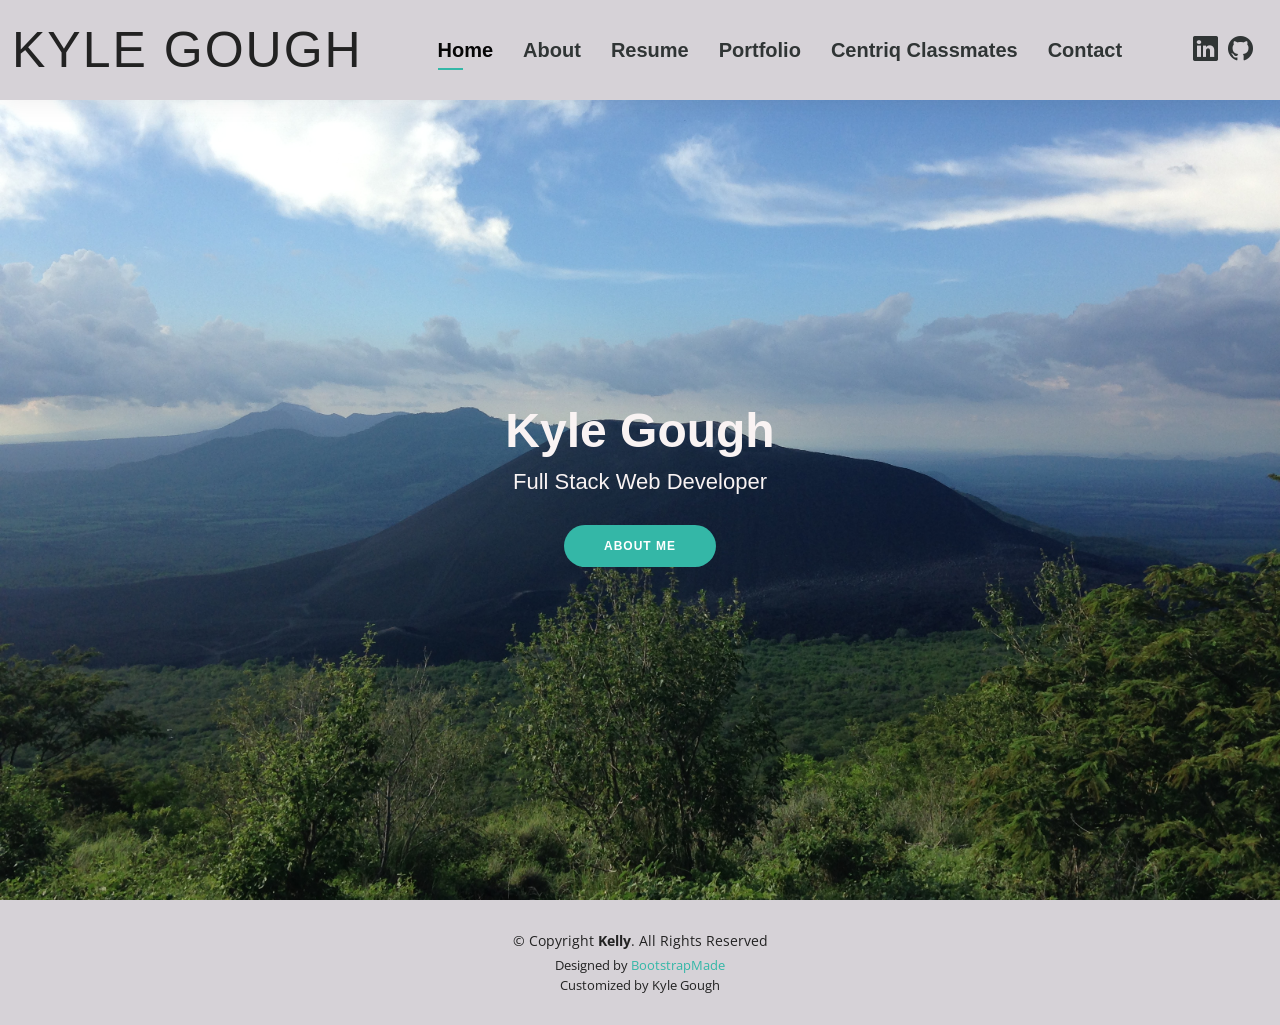
<file: Gough-PersonalSite/_Archive/index.html>
<!DOCTYPE html>
<html lang="en">

<head>
  <meta charset="utf-8">
  <meta content="width=device-width, initial-scale=1.0" name="viewport">

  <title>Kyle Gough - Full Stack Developer</title>
  <meta content="" name="description">
  <meta content="" name="keywords">

  <!-- Favicons -->
  <link href="assets/img/favicon.png" rel="icon">
  <link href="assets/img/apple-touch-icon.png" rel="apple-touch-icon">

  <!-- Google Fonts -->
  <link href="https://fonts.googleapis.com/css?family=Open+Sans:300,300i,400,400i,600,600i,700,700i|Raleway:300,300i,400,400i,500,500i,600,600i,700,700i|Playfair+Display:300,300i,400,400i,500,500i,600,600i,700,700i" rel="stylesheet">

  <!-- Vendor CSS Files -->
  <link href="assets/vendor/aos/aos.css" rel="stylesheet">
  <link href="assets/vendor/bootstrap/css/bootstrap.min.css" rel="stylesheet">
  <link href="assets/vendor/bootstrap-icons/bootstrap-icons.css" rel="stylesheet">
  <link href="assets/vendor/boxicons/css/boxicons.min.css" rel="stylesheet">
  <link href="assets/vendor/glightbox/css/glightbox.min.css" rel="stylesheet">
  <link href="assets/vendor/swiper/swiper-bundle.min.css" rel="stylesheet">

  <!-- Template Main CSS File -->
  <link href="assets/css/style.css" rel="stylesheet">

  <!-- =======================================================
  * Template Name: Kelly
  * Updated: Mar 10 2023 with Bootstrap v5.2.3
  * Template URL: https://bootstrapmade.com/kelly-free-bootstrap-cv-resume-html-template/
  * Author: BootstrapMade.com
  * License: https://bootstrapmade.com/license/
  ======================================================== -->
</head>

<body>

  <!-- ======= Header ======= -->
  <header id="header" class="fixed-top">
    <div class="container-fluid d-flex justify-content-between align-items-center">

      <h1 class="logo me-auto me-lg-0"><a href="index.html">Kyle Gough</a></h1>
      <!-- Uncomment below if you prefer to use an image logo -->
      <!-- <a href="index.html" class="logo"><img src="assets/img/logo.png" alt="" class="img-fluid"></a>-->

      <nav id="navbar" class="navbar order-last order-lg-0">
        <ul>
          <li><a class="active" href="index.html">Home</a></li>
          <li><a href="about.html">About</a></li>
          <li><a href="resume.html">Resume</a></li>
          <li><a href="portfolio.html">Portfolio</a></li>
          <li><a href="classmates.html">Centriq Classmates</a></li>
          <li><a href="contact.html">Contact</a></li>
        </ul>
        <i class="bi bi-list mobile-nav-toggle"></i>
      </nav><!-- .navbar -->

      <div class="header-social-links">
        
        <a href="https://www.linkedin.com/in/kyle-gough-709a3754/" class="linkedin"><i class="bi bi-linkedin"></i></a>
        <a href="https://github.com/kylegough3" class="github"><i class="bi bi-github"></i></a>
      </div>

    </div>

  </header><!-- End Header -->

  <!-- ======= Hero Section ======= -->
  <section id="hero" class="d-flex align-items-center">
    <div class="container d-flex flex-column align-items-center" data-aos="zoom-in" data-aos-delay="100">
      <h1>Kyle Gough</h1>
      <h2>Full Stack Web Developer</h2>
      <a href="about.html" class="btn-about">About Me</a>
    </div>
  </section><!-- End Hero -->

  <!-- ======= Footer ======= -->
  <footer id="footer">
    <div class="container">
      <div class="copyright">
        &copy; Copyright <strong><span>Kelly</span></strong>. All Rights Reserved
      </div>
      <div class="credits">
        <!-- All the links in the footer should remain intact. -->
        <!-- You can delete the links only if you purchased the pro version. -->
        <!-- Licensing information: https://bootstrapmade.com/license/ -->
        <!-- Purchase the pro version with working PHP/AJAX contact form: https://bootstrapmade.com/kelly-free-bootstrap-cv-resume-html-template/ -->
        Designed by <a href="https://bootstrapmade.com/">BootstrapMade</a>
        <br>
        Customized by Kyle Gough
      </div>
    </div>
  </footer><!-- End  Footer -->

  <div id="preloader"></div>
  <a href="#" class="back-to-top d-flex align-items-center justify-content-center"><i class="bi bi-arrow-up-short"></i></a>

  <!-- Vendor JS Files -->
  <script src="assets/vendor/purecounter/purecounter_vanilla.js"></script>
  <script src="assets/vendor/aos/aos.js"></script>
  <script src="assets/vendor/bootstrap/js/bootstrap.bundle.min.js"></script>
  <script src="assets/vendor/glightbox/js/glightbox.min.js"></script>
  <script src="assets/vendor/isotope-layout/isotope.pkgd.min.js"></script>
  <script src="assets/vendor/swiper/swiper-bundle.min.js"></script>
  <script src="assets/vendor/waypoints/noframework.waypoints.js"></script>
  <script src="assets/vendor/php-email-form/validate.js"></script>

  <!-- Template Main JS File -->
  <script src="assets/js/main.js"></script>

</body>

</html>
</file>
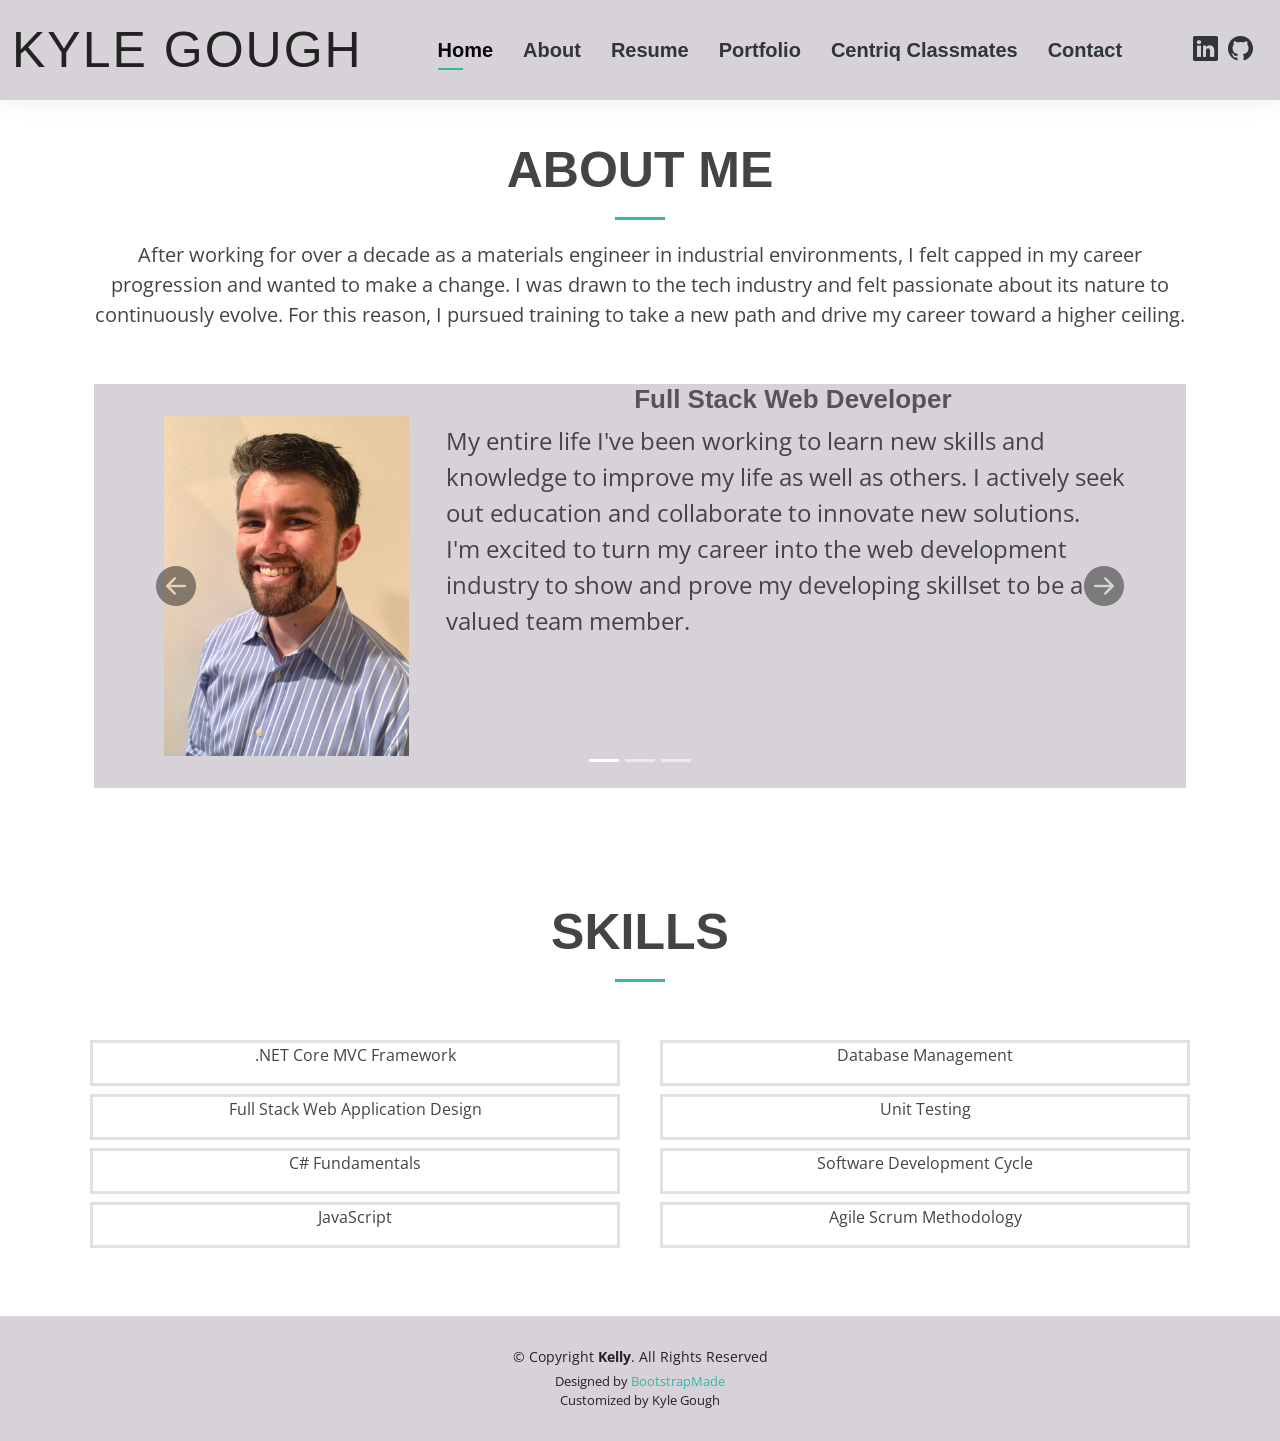
<file: Gough-PersonalSite/_Archive/about.html>
<!DOCTYPE html>
<html lang="en">

<head>
  <meta charset="utf-8">
  <meta content="width=device-width, initial-scale=1.0" name="viewport">

  <title>Kyle Gough - Full Stack Developer</title>
  <meta content="" name="description">
  <meta content="" name="keywords">

  <!-- Favicons -->
  <link href="assets/img/favicon-32x32.png" rel="icon">
  <link href="assets/img/apple-touch-icon.png" rel="apple-touch-icon">

  <!-- Google Fonts -->
  <link href="https://fonts.googleapis.com/css?family=Open+Sans:300,300i,400,400i,600,600i,700,700i|Raleway:300,300i,400,400i,500,500i,600,600i,700,700i|Playfair+Display:300,300i,400,400i,500,500i,600,600i,700,700i" rel="stylesheet">

  <!-- Vendor CSS Files -->
  <link href="assets/vendor/aos/aos.css" rel="stylesheet">
  <link href="assets/vendor/bootstrap/css/bootstrap.min.css" rel="stylesheet">
  <link href="assets/vendor/bootstrap-icons/bootstrap-icons.css" rel="stylesheet">
  <link href="assets/vendor/boxicons/css/boxicons.min.css" rel="stylesheet">
  <link href="assets/vendor/glightbox/css/glightbox.min.css" rel="stylesheet">
  <link href="assets/vendor/swiper/swiper-bundle.min.css" rel="stylesheet">

  <!-- Template Main CSS File -->
  <link href="assets/css/style.css" rel="stylesheet">

  <!-- =======================================================
  * Template Name: Kelly
  * Updated: Mar 10 2023 with Bootstrap v5.2.3
  * Template URL: https://bootstrapmade.com/kelly-free-bootstrap-cv-resume-html-template/
  * Author: BootstrapMade.com
  * License: https://bootstrapmade.com/license/
  ======================================================== -->
</head>

<body>

  <!-- ======= Header ======= -->
  <header id="header" class="fixed-top">
    <div class="container-fluid d-flex justify-content-between align-items-center">

      <h1 class="logo me-auto me-lg-0"><a href="index.html">Kyle Gough</a></h1>
      <!-- Uncomment below if you prefer to use an image logo -->
      <!-- <a href="index.html" class="logo"><img src="assets/img/logo.png" alt="" class="img-fluid"></a>-->

      <nav id="navbar" class="navbar order-last order-lg-0">
        <ul>
          <li><a class="active" href="index.html">Home</a></li>
          <li><a href="about.html">About</a></li>
          <li><a href="resume.html">Resume</a></li>
          <li><a href="portfolio.html">Portfolio</a></li>
          <li><a href="classmates.html">Centriq Classmates</a></li>
          <li><a href="contact.html">Contact</a></li>
        </ul>
        <i class="bi bi-list mobile-nav-toggle"></i>
      </nav><!-- .navbar -->

      <div class="header-social-links">
        
        <a href="https://www.linkedin.com/in/kyle-gough-709a3754/" class="linkedin"><i class="bi bi-linkedin"></i></a>
        <a href="https://github.com/kylegough3" class="github"><i class="bi bi-github"></i></a>
      </div>

    </div>

  </header><!-- End Header -->

  <main id="main">

    <!-- ======= About Section ======= -->
    <section id="about" class="about">
      <div class="container" data-aos="fade-up">

        <div class="section-title">
          <h2>About Me</h2>
          <p>After working for over a decade as a materials engineer in industrial environments, I felt capped in my career progression and wanted to make a change. I was drawn to the tech industry and felt passionate about its nature to continuously evolve. For this reason, I pursued training to take a new path and drive my career toward a higher ceiling. </p>
        </div>

        <div class="container my-4 carousel-about">
          <div id="carouselAbout" class="carousel slide" data-bs-ride="carousel" data-bs-interval="20000">
             <div class="carousel-indicators">
              <button type="button" data-bs-target="#carouselAbout" data-bs-slide-to="0" class="active" ></button>
              <button type="button" data-bs-target="#carouselAbout" data-bs-slide-to="1" ></button>
              <button type="button" data-bs-target="#carouselAbout" data-bs-slide-to="2" ></button>
             </div>
              <div class="carousel-inner" >
                  <div class="carousel-item active">
                    <div class="row mx-2 justify-content-around">
                      <div class="col-lg-3 carousel-image">
                        <img src="assets/img/Kyle.jpg"  alt="Photo Myself">
                      </div>
                      <div class="col-lg-8 mx-2 content">
                        <h3>Full Stack Web Developer</h3>
                        
                        <p>
                          My entire life I've been working to learn new skills and knowledge to improve my life as well as others. I actively seek out education and collaborate to innovate new solutions.
                          <br>
                          I'm excited to turn my career into the web development industry to show and prove my developing skillset to be a valued team member. 
                        </p>
                      </div>
                    </div>
                  </div>
                  <div class="carousel-item">
                    <div class="row mx-2 justify-content-around">
                      <div class="col-lg-3 carousel-image">
                        <img src="assets/img/royals.JPG"  alt="Kauffman Stadium">
                      </div>
                      <div class="col-lg-8 mx-2 content">
                        <h3>Background</h3>
                        
                        <p>
                          Born and raised outside of Denver, CO, I went to college at Colorado School of Mines. After graduation, I moved down to Beaumont, TX to work as a Materials Engineer for DuPont. 
                          <br>
                          I wanted to move away from the bayou (fancy word for swamp) and be closer to home, moving up to Kansas City. I truly feel at home here with my family.
                        </p>
                      </div>
                    </div>
                  </div>
                  <div class="carousel-item">
                    <div class="row mx-2 justify-content-around">
                      <div class="col-lg-3 carousel-image">
                        <img src="assets/img/Chunk.jpg"  alt="Chunk">
                      </div>
                      <div class="col-lg-8 mx-2 content">
                        <h3>Hobbies</h3>
                        
                        <p>
                          I enjoy running, playing sports (mainly sand volleyball currently), going to baseball games, watching TV/Movies, learning new things, and most importantly, spending time with my best friend Chunk.
                          <br>
                          <br>
                          One of my bucket list items is to go to to every MLB statium. 18 down, 12 to go!
                        </p>
                      </div>
                    </div>
                  </div>
              </div>
              <button class="col-sm-1 carousel-control-prev carouselControl" type="button" data-bs-target="#carouselAbout" data-bs-slide="prev">
                  <!-- Instead of the default arrow for a Bootstrap carousel, we add in custom arrows using Bootstrap icons. These arrows are more visible. We add the fs-1 class to make the font size larger using Bootstrap rules. -->
                  <i class="bi bi-arrow-left-circle-fill fs-1 align-content-end"></i>
                  <span class="visually-hidden">Previous</span>
              </button>
              <button class="col-sm-1 carousel-control-next carouselControl" type="button" data-bs-target="#carouselAbout" data-bs-slide="next">
                  <i class="bi bi-arrow-right-circle-fill fs-1"></i>
                  <span class="visually-hidden">Next</span>
              </button>

          </div>
      </div>

        

      </div>
    </section><!-- End About Section -->

    <!-- ======= Skills Section ======= -->
    <section id="skills" class="skills pt-0">
      <div class="container" >

        <div class="section-title">
          <h2>Skills</h2>
          
        </div>

        <div class="row skills-content">

          <div class="col-lg-6">

            <div class="skill-item border border-3 m-2 text-center">
              <p class="skill">
                .NET Core MVC Framework
              </p>
            </div>

            <div class="skill-item border border-3 m-2 text-center">
              <p class="skill">
                Full Stack Web Application Design
              </p>
            </div>

            <div class="skill-item border border-3 m-2 text-center">
              <p class="skill">
                C# Fundamentals
              </p>
            </div>

            <div class="skill-item border border-3 m-2 text-center">
              <p class="skill">
                JavaScript
              </p>
            </div>

          </div>

          <div class="col-lg-6">

            <div class="skill-item border border-3 m-2 text-center">
              <p class="skill">
                Database Management
              </p>
            </div>

            <div class="skill-item border border-3 m-2 text-center">
              <p class="skill">
                Unit Testing
              </p>
            </div>

            <div class="skill-item border border-3 m-2 text-center">
              <p class="skill">
                Software Development Cycle
              </p>
            </div>

            <div class="skill-item border border-3 m-2 text-center">
              <p class="skill">
                Agile Scrum Methodology
              </p>
            </div>

          </div>

        </div>

      </div>
    </section><!-- End Skills Section -->



  </main><!-- End #main -->

   <!-- ======= Footer ======= -->
   <footer id="footer">
    <div class="container">
      <div class="copyright">
        &copy; Copyright <strong><span>Kelly</span></strong>. All Rights Reserved
      </div>
      <div class="credits">
        <!-- All the links in the footer should remain intact. -->
        <!-- You can delete the links only if you purchased the pro version. -->
        <!-- Licensing information: https://bootstrapmade.com/license/ -->
        <!-- Purchase the pro version with working PHP/AJAX contact form: https://bootstrapmade.com/kelly-free-bootstrap-cv-resume-html-template/ -->
        Designed by <a href="https://bootstrapmade.com/">BootstrapMade</a>
        <br>
        Customized by Kyle Gough
      </div>
    </div>
  </footer><!-- End  Footer -->

  <div id="preloader"></div>
  <a href="#" class="back-to-top d-flex align-items-center justify-content-center"><i class="bi bi-arrow-up-short"></i></a>

  <!-- Vendor JS Files -->
  <script src="assets/vendor/purecounter/purecounter_vanilla.js"></script>
  <script src="assets/vendor/aos/aos.js"></script>
  <script src="assets/vendor/bootstrap/js/bootstrap.bundle.min.js"></script>
  <script src="assets/vendor/glightbox/js/glightbox.min.js"></script>
  <script src="assets/vendor/isotope-layout/isotope.pkgd.min.js"></script>
  <script src="assets/vendor/swiper/swiper-bundle.min.js"></script>
  <script src="assets/vendor/waypoints/noframework.waypoints.js"></script>
  <script src="assets/vendor/php-email-form/validate.js"></script>

  <!-- Template Main JS File -->
  <script src="assets/js/main.js"></script>

</body>

</html>
</file>
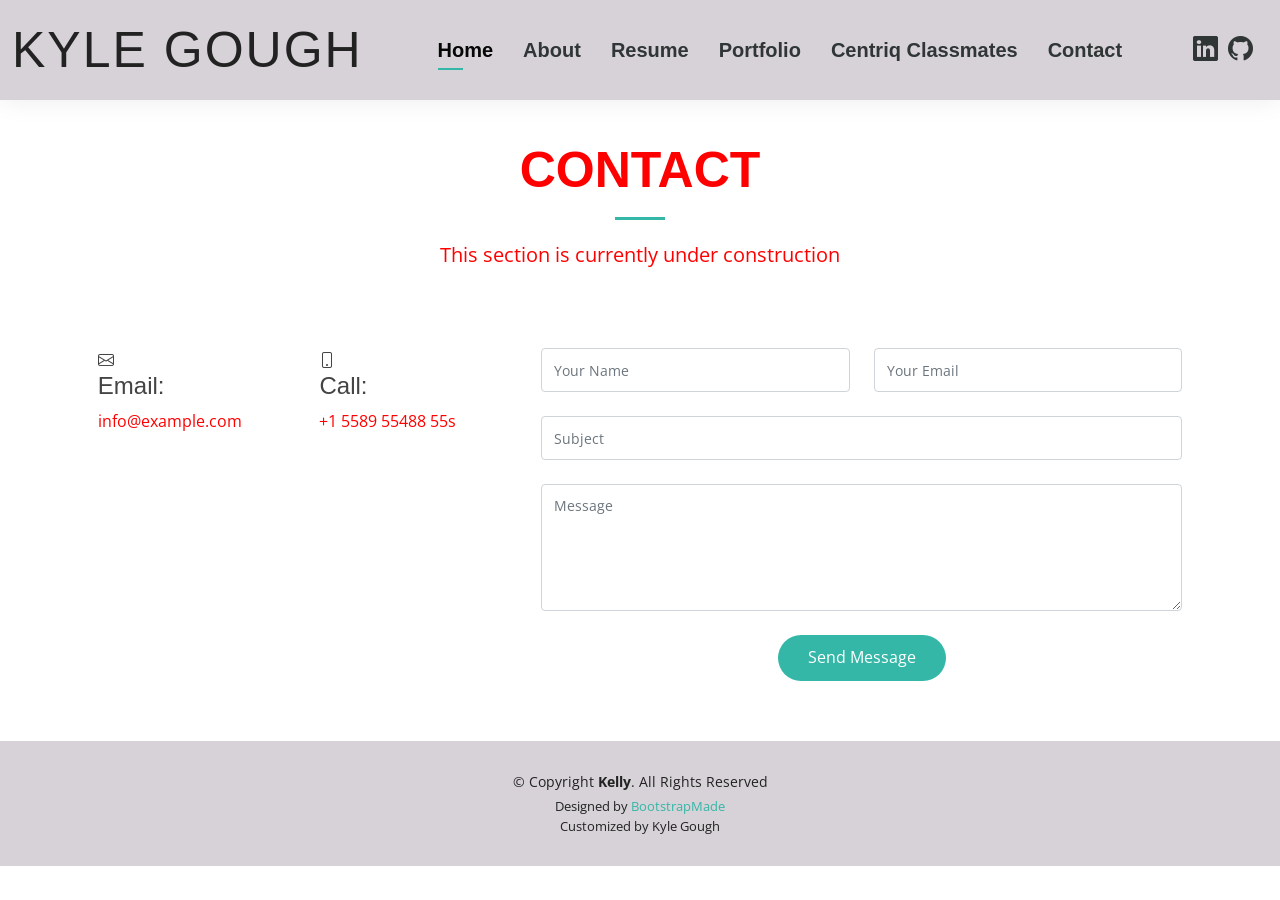
<file: Gough-PersonalSite/_Archive/contact.html>
<!DOCTYPE html>
<html lang="en">

<head>
  <meta charset="utf-8">
  <meta content="width=device-width, initial-scale=1.0" name="viewport">

  <title>Contact - Kelly Bootstrap Template</title>
  <meta content="" name="description">
  <meta content="" name="keywords">

  <!-- Favicons -->
  <link href="assets/img/favicon.png" rel="icon">
  <link href="assets/img/apple-touch-icon.png" rel="apple-touch-icon">

  <!-- Google Fonts -->
  <link href="https://fonts.googleapis.com/css?family=Open+Sans:300,300i,400,400i,600,600i,700,700i|Raleway:300,300i,400,400i,500,500i,600,600i,700,700i|Poppins:300,300i,400,400i,500,500i,600,600i,700,700i" rel="stylesheet">

  <!-- Vendor CSS Files -->
  <link href="assets/vendor/aos/aos.css" rel="stylesheet">
  <link href="assets/vendor/bootstrap/css/bootstrap.min.css" rel="stylesheet">
  <link href="assets/vendor/bootstrap-icons/bootstrap-icons.css" rel="stylesheet">
  <link href="assets/vendor/boxicons/css/boxicons.min.css" rel="stylesheet">
  <link href="assets/vendor/glightbox/css/glightbox.min.css" rel="stylesheet">
  <link href="assets/vendor/swiper/swiper-bundle.min.css" rel="stylesheet">

  <!-- Template Main CSS File -->
  <link href="assets/css/style.css" rel="stylesheet">

  <!-- =======================================================
  * Template Name: Kelly
  * Updated: Mar 10 2023 with Bootstrap v5.2.3
  * Template URL: https://bootstrapmade.com/kelly-free-bootstrap-cv-resume-html-template/
  * Author: BootstrapMade.com
  * License: https://bootstrapmade.com/license/
  ======================================================== -->
</head>

<body>

  <!-- ======= Header ======= -->
  <header id="header" class="fixed-top">
    <div class="container-fluid d-flex justify-content-between align-items-center">

      <h1 class="logo me-auto me-lg-0"><a href="index.html">Kyle Gough</a></h1>
      <!-- Uncomment below if you prefer to use an image logo -->
      <!-- <a href="index.html" class="logo"><img src="assets/img/logo.png" alt="" class="img-fluid"></a>-->

      <nav id="navbar" class="navbar order-last order-lg-0">
        <ul>
          <li><a class="active" href="index.html">Home</a></li>
          <li><a href="about.html">About</a></li>
          <li><a href="resume.html">Resume</a></li>
          <li><a href="portfolio.html">Portfolio</a></li>
          <li><a href="classmates.html">Centriq Classmates</a></li>
          <li><a href="contact.html">Contact</a></li>
        </ul>
        <i class="bi bi-list mobile-nav-toggle"></i>
      </nav><!-- .navbar -->

      <div class="header-social-links">
        
        <a href="https://www.linkedin.com/in/kyle-gough-709a3754/" class="linkedin"><i class="bi bi-linkedin"></i></a>
        <a href="https://github.com/kylegough3" class="github"><i class="bi bi-github"></i></a>
      </div>

    </div>

  </header><!-- End Header -->

  <main id="main">

    <!-- ======= Contact Section ======= -->
    <section id="contact" class="contact">
      <div class="container" data-aos="fade-up">

        <div class="section-title">
          <h2>Contact</h2>
          <p>This section is currently under construction</p>
        </div>

        <div class="row mt-5 justify-content-around">

              <div class="email col-md-2">
                <i class="bi bi-envelope"></i>
                <h4>Email:</h4>
                <p>info@example.com</p>
              </div>

              <div class="phone col-md-2">
                <i class="bi bi-phone"></i>
                <h4>Call:</h4>
                <p>+1 5589 55488 55s</p>
              </div>

          

          <div class="col-lg-7 mt-5 mt-lg-0">

            <form action="forms/contact.php" method="post" role="form" class="php-email-form">
              <div class="row">
                <div class="col-md-6 form-group">
                  <input type="text" name="name" class="form-control" id="name" placeholder="Your Name" required>
                </div>
                <div class="col-md-6 form-group mt-3 mt-md-0">
                  <input type="email" class="form-control" name="email" id="email" placeholder="Your Email" required>
                </div>
              </div>
              <div class="form-group mt-3">
                <input type="text" class="form-control" name="subject" id="subject" placeholder="Subject" required>
              </div>
              <div class="form-group mt-3">
                <textarea class="form-control" name="message" rows="5" placeholder="Message" required></textarea>
              </div>
              <div class="my-3">
                <div class="loading">Loading</div>
                <div class="error-message"></div>
                <div class="sent-message">Your message has been sent. Thank you!</div>
              </div>
              <div class="text-center"><button type="submit">Send Message</button></div>
            </form>

          </div>

        </div>

      </div>
    </section><!-- End Contact Section -->

  </main><!-- End #main -->

  <!-- ======= Footer ======= -->
  <footer id="footer">
    <div class="container">
      <div class="copyright">
        &copy; Copyright <strong><span>Kelly</span></strong>. All Rights Reserved
      </div>
      <div class="credits">
        <!-- All the links in the footer should remain intact. -->
        <!-- You can delete the links only if you purchased the pro version. -->
        <!-- Licensing information: https://bootstrapmade.com/license/ -->
        <!-- Purchase the pro version with working PHP/AJAX contact form: https://bootstrapmade.com/kelly-free-bootstrap-cv-resume-html-template/ -->
        Designed by <a href="https://bootstrapmade.com/">BootstrapMade</a>
        <br>
        Customized by Kyle Gough
      </div>
    </div>
  </footer><!-- End  Footer -->

  <div id="preloader"></div>
  <a href="#" class="back-to-top d-flex align-items-center justify-content-center"><i class="bi bi-arrow-up-short"></i></a>

  <!-- Vendor JS Files -->
  <script src="assets/vendor/purecounter/purecounter_vanilla.js"></script>
  <script src="assets/vendor/aos/aos.js"></script>
  <script src="assets/vendor/bootstrap/js/bootstrap.bundle.min.js"></script>
  <script src="assets/vendor/glightbox/js/glightbox.min.js"></script>
  <script src="assets/vendor/isotope-layout/isotope.pkgd.min.js"></script>
  <script src="assets/vendor/swiper/swiper-bundle.min.js"></script>
  <script src="assets/vendor/waypoints/noframework.waypoints.js"></script>
  <script src="assets/vendor/php-email-form/validate.js"></script>

  <!-- Template Main JS File -->
  <script src="assets/js/main.js"></script>

</body>

</html>
</file>
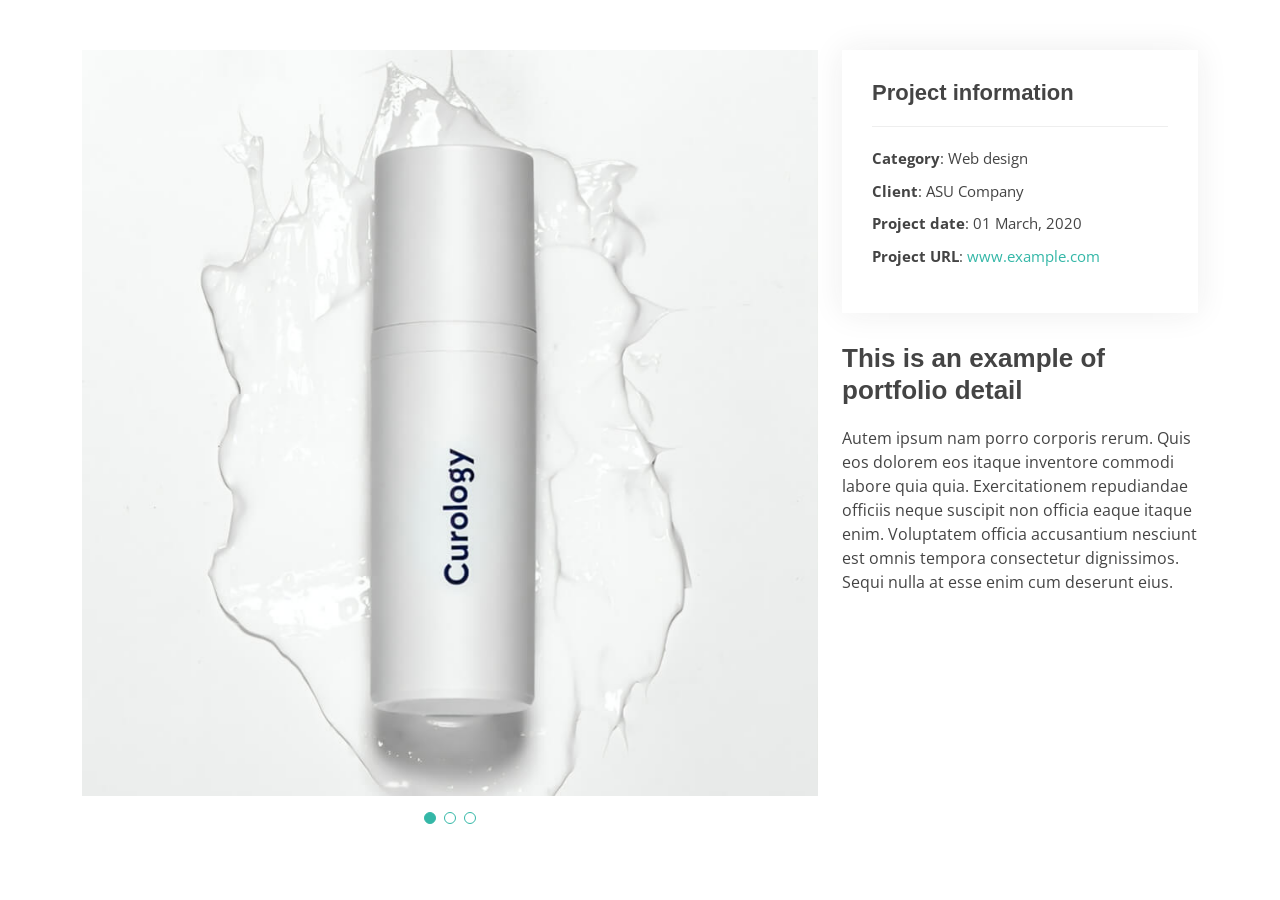
<file: Gough-PersonalSite/_Archive/portfolio-details.html>
<!DOCTYPE html>
<html lang="en">

<head>
  <meta charset="utf-8">
  <meta content="width=device-width, initial-scale=1.0" name="viewport">

  <title>Portfolio Details - Kelly Bootstrap Template</title>
  <meta content="" name="description">
  <meta content="" name="keywords">

  <!-- Favicons -->
  <link href="assets/img/favicon.png" rel="icon">
  <link href="assets/img/apple-touch-icon.png" rel="apple-touch-icon">

  <!-- Google Fonts -->
  <link href="https://fonts.googleapis.com/css?family=Open+Sans:300,300i,400,400i,600,600i,700,700i|Raleway:300,300i,400,400i,500,500i,600,600i,700,700i|Poppins:300,300i,400,400i,500,500i,600,600i,700,700i" rel="stylesheet">

  <!-- Vendor CSS Files -->
  <link href="assets/vendor/aos/aos.css" rel="stylesheet">
  <link href="assets/vendor/bootstrap/css/bootstrap.min.css" rel="stylesheet">
  <link href="assets/vendor/bootstrap-icons/bootstrap-icons.css" rel="stylesheet">
  <link href="assets/vendor/boxicons/css/boxicons.min.css" rel="stylesheet">
  <link href="assets/vendor/glightbox/css/glightbox.min.css" rel="stylesheet">
  <link href="assets/vendor/swiper/swiper-bundle.min.css" rel="stylesheet">

  <!-- Template Main CSS File -->
  <link href="assets/css/style.css" rel="stylesheet">

  <!-- =======================================================
  * Template Name: Kelly
  * Updated: Mar 10 2023 with Bootstrap v5.2.3
  * Template URL: https://bootstrapmade.com/kelly-free-bootstrap-cv-resume-html-template/
  * Author: BootstrapMade.com
  * License: https://bootstrapmade.com/license/
  ======================================================== -->
</head>

<body>

  <main id="main">

    <!-- ======= Portfolio Details Section ======= -->
    <section id="portfolio-details" class="portfolio-details">
      <div class="container">

        <div class="row gy-4">

          <div class="col-lg-8">
            <div class="portfolio-details-slider swiper">
              <div class="swiper-wrapper align-items-center">

                <div class="swiper-slide">
                  <img src="assets/img/portfolio/portfolio-1.jpg" alt="">
                </div>

                <div class="swiper-slide">
                  <img src="assets/img/portfolio/portfolio-2.jpg" alt="">
                </div>

                <div class="swiper-slide">
                  <img src="assets/img/portfolio/portfolio-3.jpg" alt="">
                </div>

              </div>
              <div class="swiper-pagination"></div>
            </div>
          </div>

          <div class="col-lg-4">
            <div class="portfolio-info">
              <h3>Project information</h3>
              <ul>
                <li><strong>Category</strong>: Web design</li>
                <li><strong>Client</strong>: ASU Company</li>
                <li><strong>Project date</strong>: 01 March, 2020</li>
                <li><strong>Project URL</strong>: <a href="#">www.example.com</a></li>
              </ul>
            </div>
            <div class="portfolio-description">
              <h2>This is an example of portfolio detail</h2>
              <p>
                Autem ipsum nam porro corporis rerum. Quis eos dolorem eos itaque inventore commodi labore quia quia. Exercitationem repudiandae officiis neque suscipit non officia eaque itaque enim. Voluptatem officia accusantium nesciunt est omnis tempora consectetur dignissimos. Sequi nulla at esse enim cum deserunt eius.
              </p>
            </div>
          </div>

        </div>

      </div>
    </section><!-- End Portfolio Details Section -->

  </main><!-- End #main -->

  <div id="preloader"></div>
  <a href="#" class="back-to-top d-flex align-items-center justify-content-center"><i class="bi bi-arrow-up-short"></i></a>

  <!-- Vendor JS Files -->
  <script src="assets/vendor/purecounter/purecounter_vanilla.js"></script>
  <script src="assets/vendor/aos/aos.js"></script>
  <script src="assets/vendor/bootstrap/js/bootstrap.bundle.min.js"></script>
  <script src="assets/vendor/glightbox/js/glightbox.min.js"></script>
  <script src="assets/vendor/isotope-layout/isotope.pkgd.min.js"></script>
  <script src="assets/vendor/swiper/swiper-bundle.min.js"></script>
  <script src="assets/vendor/waypoints/noframework.waypoints.js"></script>
  <script src="assets/vendor/php-email-form/validate.js"></script>

  <!-- Template Main JS File -->
  <script src="assets/js/main.js"></script>

</body>

</html>
</file>
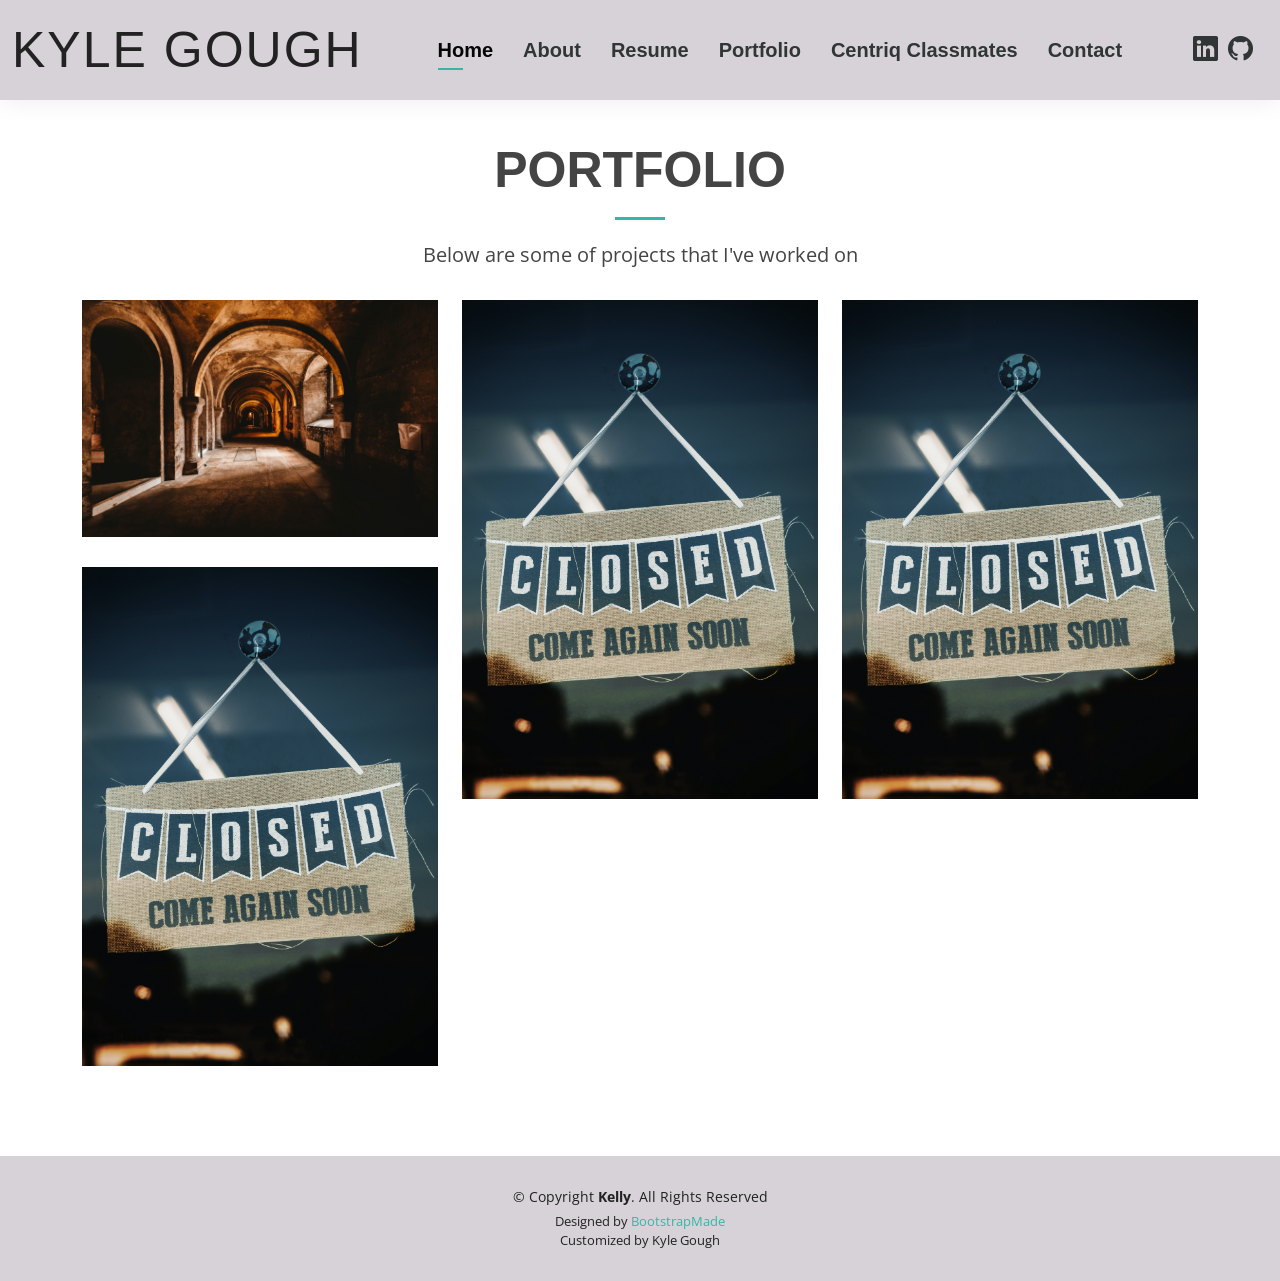
<file: Gough-PersonalSite/_Archive/portfolio.html>
<!DOCTYPE html>
<html lang="en">

<head>
  <meta charset="utf-8">
  <meta content="width=device-width, initial-scale=1.0" name="viewport">

  <title>Portfolio - Kelly Bootstrap Template</title>
  <meta content="" name="description">
  <meta content="" name="keywords">

  <!-- Favicons -->
  <link href="assets/img/favicon.png" rel="icon">
  <link href="assets/img/apple-touch-icon.png" rel="apple-touch-icon">

  <!-- Google Fonts -->
  <link href="https://fonts.googleapis.com/css?family=Open+Sans:300,300i,400,400i,600,600i,700,700i|Raleway:300,300i,400,400i,500,500i,600,600i,700,700i|Poppins:300,300i,400,400i,500,500i,600,600i,700,700i" rel="stylesheet">

  <!-- Vendor CSS Files -->
  <link href="assets/vendor/aos/aos.css" rel="stylesheet">
  <link href="assets/vendor/bootstrap/css/bootstrap.min.css" rel="stylesheet">
  <link href="assets/vendor/bootstrap-icons/bootstrap-icons.css" rel="stylesheet">
  <link href="assets/vendor/boxicons/css/boxicons.min.css" rel="stylesheet">
  <link href="assets/vendor/glightbox/css/glightbox.min.css" rel="stylesheet">
  <link href="assets/vendor/swiper/swiper-bundle.min.css" rel="stylesheet">

  <!-- Template Main CSS File -->
  <link href="assets/css/style.css" rel="stylesheet">

  <!-- =======================================================
  * Template Name: Kelly
  * Updated: Mar 10 2023 with Bootstrap v5.2.3
  * Template URL: https://bootstrapmade.com/kelly-free-bootstrap-cv-resume-html-template/
  * Author: BootstrapMade.com
  * License: https://bootstrapmade.com/license/
  ======================================================== -->
</head>

<body>

  <!-- ======= Header ======= -->
  <header id="header" class="fixed-top">
    <div class="container-fluid d-flex justify-content-between align-items-center">

      <h1 class="logo me-auto me-lg-0"><a href="index.html">Kyle Gough</a></h1>
      <!-- Uncomment below if you prefer to use an image logo -->
      <!-- <a href="index.html" class="logo"><img src="assets/img/logo.png" alt="" class="img-fluid"></a>-->

      <nav id="navbar" class="navbar order-last order-lg-0">
        <ul>
          <li><a class="active" href="index.html">Home</a></li>
          <li><a href="about.html">About</a></li>
          <li><a href="resume.html">Resume</a></li>
          <li><a href="portfolio.html">Portfolio</a></li>
          <li><a href="classmates.html">Centriq Classmates</a></li>
          <li><a href="contact.html">Contact</a></li>
        </ul>
        <i class="bi bi-list mobile-nav-toggle"></i>
      </nav><!-- .navbar -->

      <div class="header-social-links">
        
        <a href="https://www.linkedin.com/in/kyle-gough-709a3754/" class="linkedin"><i class="bi bi-linkedin"></i></a>
        <a href="https://github.com/kylegough3" class="github"><i class="bi bi-github"></i></a>
      </div>

    </div>

  </header><!-- End Header -->

  <main id="main">

    <!-- ======= Portfolio Section ======= -->
    <section id="portfolio" class="portfolio">
      <div class="container" data-aos="fade-up">

        <div class="section-title">
          <h2>Portfolio</h2>
          <p>Below are some of projects that I've worked on</p>
        </div>

        <div class="row portfolio-container" data-aos="fade-up" data-aos-delay="200">

          <div class="col-lg-4 col-md-6 portfolio-item filter-app">
            <div class="portfolio-wrap">
              <img src="assets/img/dungeon.jpg" class="img-fluid" alt="">
              <div class="portfolio-info">
                <h4>Avian Dungeon Game</h4>
                
                <div class="portfolio-links">
                  
                  <a href="https://github.com/kylegough3/DungeonApp" class="portfolio-details-lightbox" data-glightbox="type: external" title="Portfolio Details"><i class="bx bx-link"></i></a>
                </div>
              </div>
            </div>
          </div>

          <div class="col-lg-4 col-md-6 portfolio-item filter-app">
            <div class="portfolio-wrap">
              <img src="assets/img/comingsoon.jpg" class="img-fluid" alt="">
              <div class="portfolio-info">
                <h4>StoreFront Database</h4>
                
                <div class="portfolio-links">
                  
                  <a href="#" class="portfolio-details-lightbox" data-glightbox="type: external" title="Portfolio Details"><i class="bx bx-link"></i></a>
                </div>
              </div>
            </div>
          </div>

          <div class="col-lg-4 col-md-6 portfolio-item filter-app">
            <div class="portfolio-wrap">
              <img src="assets/img/comingsoon.jpg" class="img-fluid" alt="">
              <div class="portfolio-info">
                <h4>Web API</h4>
                
                <div class="portfolio-links">
                  
                  <a href="#" class="portfolio-details-lightbox" data-glightbox="type: external" title="Portfolio Details"><i class="bx bx-link"></i></a>
                </div>
              </div>
            </div>
          </div>

          <div class="col-lg-4 col-md-6 portfolio-item filter-app">
            <div class="portfolio-wrap">
              <img src="assets/img/comingsoon.jpg" class="img-fluid" alt="">
              <div class="portfolio-info">
                <h4>ToDo App</h4>
                
                <div class="portfolio-links">
                  
                  <a href="#" class="portfolio-details-lightbox" data-glightbox="type: external" title="Portfolio Details"><i class="bx bx-link"></i></a>
                </div>
              </div>
            </div>
          </div>


        </div>

      </div>
    </section><!-- End Portfolio Section -->

  </main><!-- End #main -->

  <!-- ======= Footer ======= -->
  <footer id="footer">
    <div class="container">
      <div class="copyright">
        &copy; Copyright <strong><span>Kelly</span></strong>. All Rights Reserved
      </div>
      <div class="credits">
        <!-- All the links in the footer should remain intact. -->
        <!-- You can delete the links only if you purchased the pro version. -->
        <!-- Licensing information: https://bootstrapmade.com/license/ -->
        <!-- Purchase the pro version with working PHP/AJAX contact form: https://bootstrapmade.com/kelly-free-bootstrap-cv-resume-html-template/ -->
        Designed by <a href="https://bootstrapmade.com/">BootstrapMade</a>
        <br>
        Customized by Kyle Gough
      </div>
    </div>
  </footer><!-- End  Footer -->

  <div id="preloader"></div>
  <a href="#" class="back-to-top d-flex align-items-center justify-content-center"><i class="bi bi-arrow-up-short"></i></a>

  <!-- Vendor JS Files -->
  <script src="assets/vendor/purecounter/purecounter_vanilla.js"></script>
  <script src="assets/vendor/aos/aos.js"></script>
  <script src="assets/vendor/bootstrap/js/bootstrap.bundle.min.js"></script>
  <script src="assets/vendor/glightbox/js/glightbox.min.js"></script>
  <script src="assets/vendor/isotope-layout/isotope.pkgd.min.js"></script>
  <script src="assets/vendor/swiper/swiper-bundle.min.js"></script>
  <script src="assets/vendor/waypoints/noframework.waypoints.js"></script>
  <script src="assets/vendor/php-email-form/validate.js"></script>

  <!-- Template Main JS File -->
  <script src="assets/js/main.js"></script>

</body>

</html>
</file>
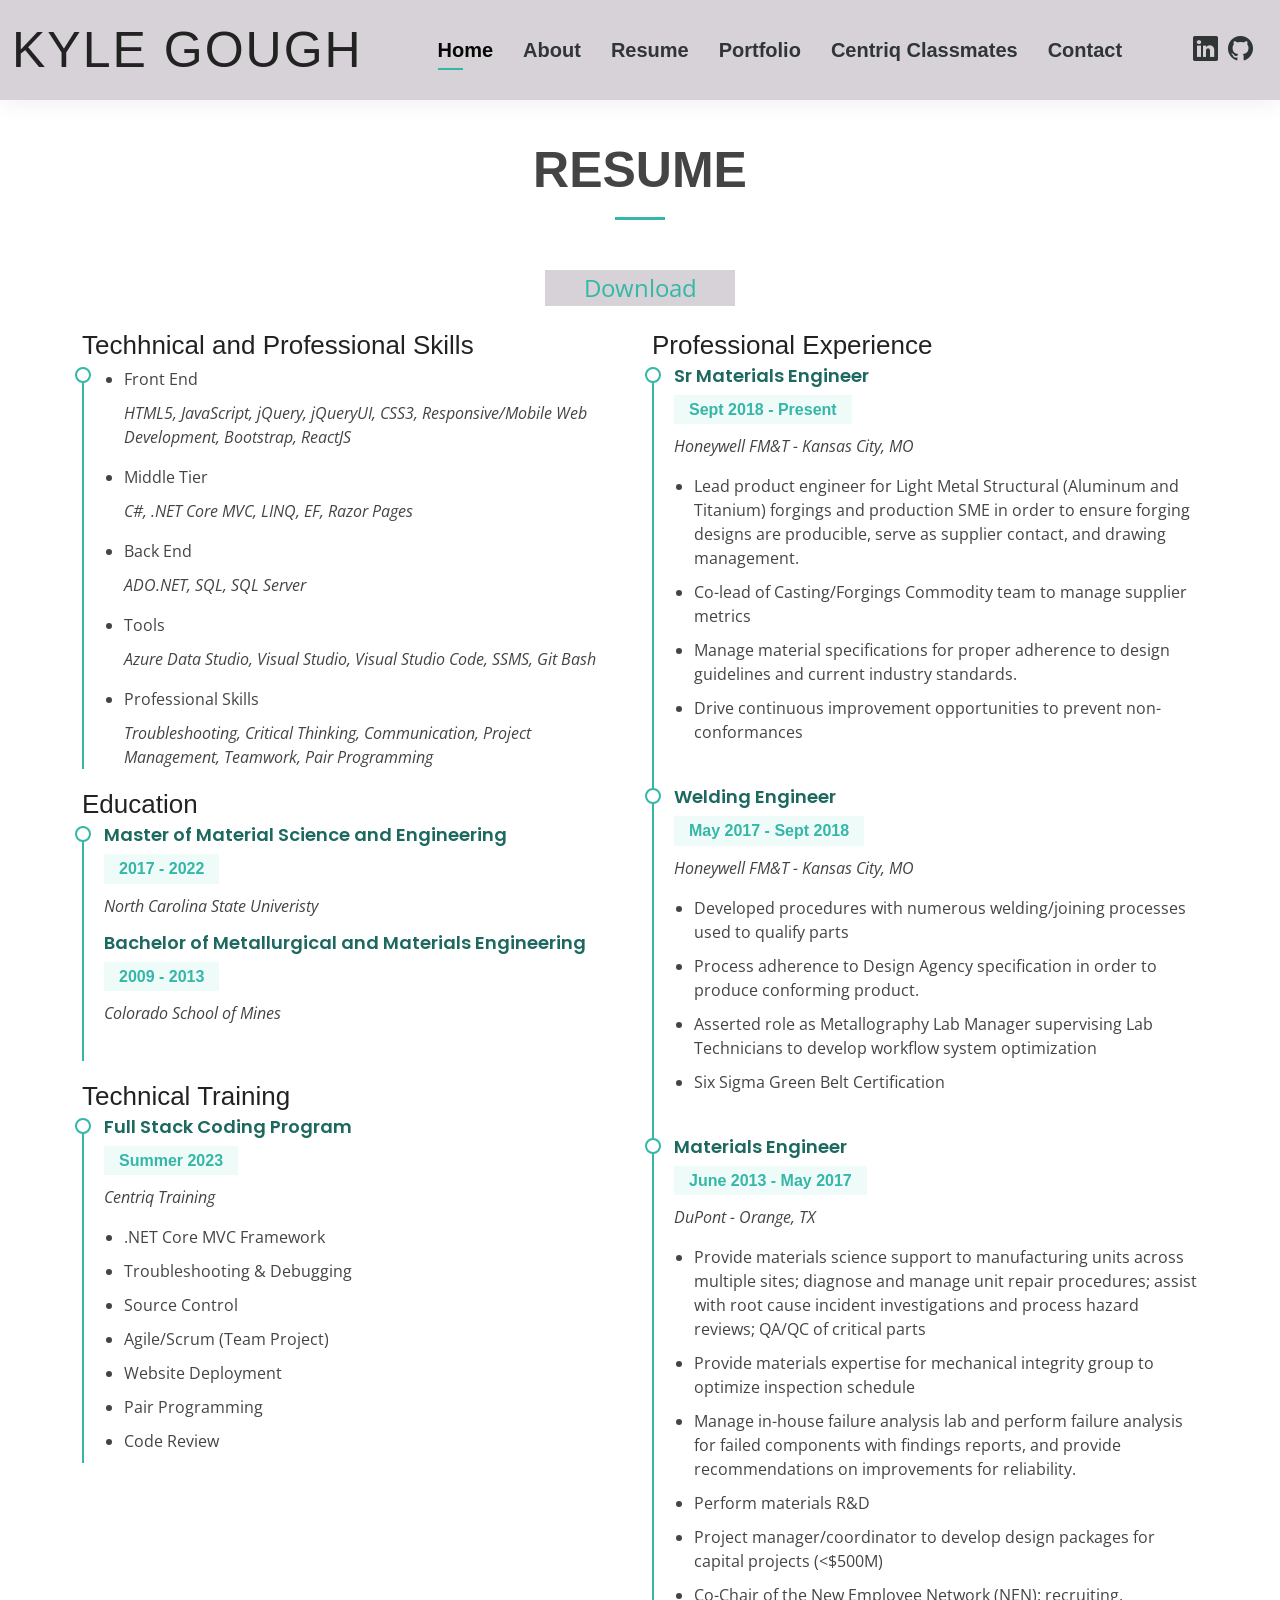
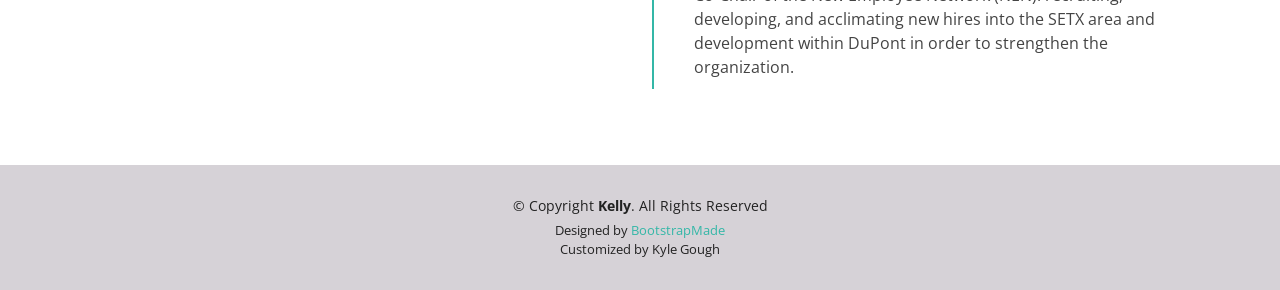
<file: Gough-PersonalSite/_Archive/resume.html>
<!DOCTYPE html>
<html lang="en">

<head>
  <meta charset="utf-8">
  <meta content="width=device-width, initial-scale=1.0" name="viewport">

  <title>Resume - Kelly Bootstrap Template</title>
  <meta content="" name="description">
  <meta content="" name="keywords">

  <!-- Favicons -->
  <link href="assets/img/favicon.png" rel="icon">
  <link href="assets/img/apple-touch-icon.png" rel="apple-touch-icon">

  <!-- Google Fonts -->
  <link href="https://fonts.googleapis.com/css?family=Open+Sans:300,300i,400,400i,600,600i,700,700i|Raleway:300,300i,400,400i,500,500i,600,600i,700,700i|Poppins:300,300i,400,400i,500,500i,600,600i,700,700i" rel="stylesheet">

  <!-- Vendor CSS Files -->
  <link href="assets/vendor/aos/aos.css" rel="stylesheet">
  <link href="assets/vendor/bootstrap/css/bootstrap.min.css" rel="stylesheet">
  <link href="assets/vendor/bootstrap-icons/bootstrap-icons.css" rel="stylesheet">
  <link href="assets/vendor/boxicons/css/boxicons.min.css" rel="stylesheet">
  <link href="assets/vendor/glightbox/css/glightbox.min.css" rel="stylesheet">
  <link href="assets/vendor/swiper/swiper-bundle.min.css" rel="stylesheet">

  <!-- Template Main CSS File -->
  <link href="assets/css/style.css" rel="stylesheet">

  <!-- =======================================================
  * Template Name: Kelly
  * Updated: Mar 10 2023 with Bootstrap v5.2.3
  * Template URL: https://bootstrapmade.com/kelly-free-bootstrap-cv-resume-html-template/
  * Author: BootstrapMade.com
  * License: https://bootstrapmade.com/license/
  ======================================================== -->
</head>

<body>

  <!-- ======= Header ======= -->
  <header id="header" class="fixed-top">
    <div class="container-fluid d-flex justify-content-between align-items-center">

      <h1 class="logo me-auto me-lg-0"><a href="index.html">Kyle Gough</a></h1>
      <!-- Uncomment below if you prefer to use an image logo -->
      <!-- <a href="index.html" class="logo"><img src="assets/img/logo.png" alt="" class="img-fluid"></a>-->

      <nav id="navbar" class="navbar order-last order-lg-0">
        <ul>
          <li><a class="active" href="index.html">Home</a></li>
          <li><a href="about.html">About</a></li>
          <li><a href="resume.html">Resume</a></li>
          <li><a href="portfolio.html">Portfolio</a></li>
          <li><a href="classmates.html">Centriq Classmates</a></li>
          <li><a href="contact.html">Contact</a></li>
        </ul>
        <i class="bi bi-list mobile-nav-toggle"></i>
      </nav><!-- .navbar -->

      <div class="header-social-links">
        
        <a href="https://www.linkedin.com/in/kyle-gough-709a3754/" class="linkedin"><i class="bi bi-linkedin"></i></a>
        <a href="https://github.com/kylegough3" class="github"><i class="bi bi-github"></i></a>
      </div>

    </div>

  </header><!-- End Header -->

  <main id="main">

    <!-- ======= Resume Section ======= -->
    <section id="resume" class="resume">
      <div class="container" data-aos="fade-up">

        <div class="section-title mp-1">
          <h2>Resume</h2>
        </div>
        <div class="row justify-content-center">
          <a class="resume-download col col-md-2 text-center mb-1" href="/forms/Resume Kyle Gough_Code.pdf" download="Resume Kyle Gough_Code.pdf">Download</a>
        </div>
        

        <div class="row">
          <div class="col-lg-6">
            <h3 class="resume-title">Techhnical and Professional Skills</h3>
            <div class="resume-item pb-0">
              <ul>
                <li>Front End</li>
                  <p><em>HTML5, JavaScript, jQuery, jQueryUI, CSS3, Responsive/Mobile Web Development, Bootstrap, ReactJS</em></p>
                <li>Middle Tier</li>
                <p><em>C#, .NET Core MVC, LINQ, EF, Razor Pages</em></p>
                <li>Back End</li>
                <p><em>ADO.NET, SQL, SQL Server</em></p>
                <li>Tools</li>
                <p><em>Azure Data Studio, Visual Studio, Visual Studio Code, SSMS, Git Bash</em></p>
                <li>Professional Skills</li>
                <p><em>Troubleshooting, Critical Thinking, Communication, Project Management, Teamwork, Pair Programming</em></p>
              </ul>
              </p>
            </div>

            <h3 class="resume-title">Education</h3>
            <div class="resume-item">
              <h4>Master of Material Science and Engineering</h4>
              <h5>2017 - 2022</h5>
              <p><em>North Carolina State Univeristy</em></p>
              
              <h4>Bachelor of Metallurgical and Materials Engineering</h4>
              <h5>2009 - 2013</h5>
              <p><em>Colorado School of Mines</em></p>
              
            </div>

            <h3 class="resume-title">Technical Training</h3>
            <div class="resume-item">
              <h4>Full Stack Coding Program</h4>
              <h5>Summer 2023</h5>
              <p><em>Centriq Training</em></p>
              
              <ul>
                <li>.NET Core MVC Framework</li>
                <li>Troubleshooting & Debugging</li>
                <li>Source Control</li>
                <li>Agile/Scrum (Team Project)</li>
                <li>Website Deployment</li>
                <li>Pair Programming</li>
                <li>Code Review</li>
              </ul>
              
            </div>

            
          </div>
          <div class="col-lg-6">
            <h3 class="resume-title">Professional Experience</h3>
            <div class="resume-item">
              <h4>Sr Materials Engineer</h4>
              <h5>Sept 2018 - Present</h5>
              <p><em>Honeywell FM&T - Kansas City, MO </em></p>
              <p>
              <ul>
                <li>Lead product engineer for Light Metal Structural (Aluminum and Titanium) forgings and production SME in order to ensure forging designs are producible, serve as supplier contact, and drawing management.</li>
                <li>Co-lead of Casting/Forgings Commodity team to manage supplier metrics</li>
                <li>Manage material specifications for proper adherence to design guidelines and current industry standards.</li>
                <li>Drive continuous improvement opportunities to prevent non-conformances</li>
              </ul>
              </p>
            </div>
            <div class="resume-item">
              <h4>Welding Engineer</h4>
              <h5>May 2017 - Sept 2018</h5>
              <p><em>Honeywell FM&T - Kansas City, MO</em></p>
              <p>
              <ul>
                <li>Developed procedures with numerous welding/joining processes used to qualify parts </li>
                <li>Process adherence to Design Agency specification in order to produce conforming product.</li>
                <li>Asserted role as Metallography Lab Manager supervising Lab Technicians to develop workflow system optimization</li>
                <li>Six Sigma Green Belt Certification</li>
              </ul>
              </p>
            </div>
            <div class="resume-item">
              <h4>Materials Engineer</h4>
              <h5>June 2013 - May 2017</h5>
              <p><em>DuPont - Orange, TX</em></p>
              <p>
              <ul>
                <li>Provide materials science support to manufacturing units across multiple sites; diagnose and manage unit repair procedures; assist with root cause incident investigations and process hazard reviews; QA/QC of critical parts </li>
                <li>Provide materials expertise for mechanical integrity group to optimize inspection schedule </li>
                <li>Manage in-house failure analysis lab and perform failure analysis for failed components with findings reports, and provide recommendations on improvements for reliability. 
                </li>
                <li>Perform materials R&D</li>
                <li>Project manager/coordinator to develop design packages for capital projects (<$500M)</li>
                <li>Co-Chair of the New Employee Network (NEN): recruiting, developing, and acclimating new hires into the SETX area and development within DuPont in order to strengthen the organization.</li>
              </ul>
              </p>
            </div>
          </div>
        </div>

      </div>
    </section><!-- End Resume Section -->

  </main><!-- End #main -->

  <!-- ======= Footer ======= -->
  <footer id="footer">
    <div class="container">
      <div class="copyright">
        &copy; Copyright <strong><span>Kelly</span></strong>. All Rights Reserved
      </div>
      <div class="credits">
        <!-- All the links in the footer should remain intact. -->
        <!-- You can delete the links only if you purchased the pro version. -->
        <!-- Licensing information: https://bootstrapmade.com/license/ -->
        <!-- Purchase the pro version with working PHP/AJAX contact form: https://bootstrapmade.com/kelly-free-bootstrap-cv-resume-html-template/ -->
        Designed by <a href="https://bootstrapmade.com/">BootstrapMade</a>
        <br>
        Customized by Kyle Gough
      </div>
    </div>
  </footer><!-- End  Footer -->

  <div id="preloader"></div>
  <a href="#" class="back-to-top d-flex align-items-center justify-content-center"><i class="bi bi-arrow-up-short"></i></a>

  <!-- Vendor JS Files -->
  <script src="assets/vendor/purecounter/purecounter_vanilla.js"></script>
  <script src="assets/vendor/aos/aos.js"></script>
  <script src="assets/vendor/bootstrap/js/bootstrap.bundle.min.js"></script>
  <script src="assets/vendor/glightbox/js/glightbox.min.js"></script>
  <script src="assets/vendor/isotope-layout/isotope.pkgd.min.js"></script>
  <script src="assets/vendor/swiper/swiper-bundle.min.js"></script>
  <script src="assets/vendor/waypoints/noframework.waypoints.js"></script>
  <script src="assets/vendor/php-email-form/validate.js"></script>

  <!-- Template Main JS File -->
  <script src="assets/js/main.js"></script>

</body>

</html>
</file>
<file: Gough-PersonalSite/_Archive/assets/css/style.css>
/**
* Template Name: Kelly
* Updated: Mar 10 2023 with Bootstrap v5.2.3
* Template URL: https://bootstrapmade.com/kelly-free-bootstrap-cv-resume-html-template/
* Author: BootstrapMade.com
* License: https://bootstrapmade.com/license/
*/

/*--------------------------------------------------------------
# General
--------------------------------------------------------------*/
body {
  font-family: "Open Sans", sans-serif;
  color: #444444;
}

a {
  color: #34b7a7;
  text-decoration: none;
}

a:hover {
  color: #51cdbe;
  text-decoration: none;
}

h1,
h2,
h3,
h4,
h5,
h6 {
  font-family: "Playfair+Display", sans-serif;
}

#main {
  margin-top: 50px;
}

@media (max-width: 992px) {
  #main {
    margin-top: 30px;
  }
}

/*--------------------------------------------------------------
# Preloader
--------------------------------------------------------------*/
#preloader {
  position: fixed;
  top: 0;
  left: 0;
  right: 0;
  bottom: 0;
  z-index: 9999;
  overflow: hidden;
  background: #fff;
}

#preloader:before {
  content: "";
  position: fixed;
  top: calc(50% - 30px);
  left: calc(50% - 30px);
  border: 6px solid #34b7a7;
  border-top-color: #dcf5f2;
  border-radius: 50%;
  width: 60px;
  height: 60px;
  animation: animate-preloader 1s linear infinite;
}

@keyframes animate-preloader {
  0% {
    transform: rotate(0deg);
  }

  100% {
    transform: rotate(360deg);
  }
}

/*--------------------------------------------------------------
# Back to top button
--------------------------------------------------------------*/
.back-to-top {
  position: fixed;
  visibility: hidden;
  opacity: 0;
  right: 15px;
  bottom: 15px;
  z-index: 996;
  background: #34b7a7;
  width: 40px;
  height: 40px;
  border-radius: 50px;
  transition: all 0.4s;
}

.back-to-top i {
  font-size: 24px;
  color: #fff;
  line-height: 0;
}

.back-to-top:hover {
  background: #49cbbb;
  color: #fff;
}

.back-to-top.active {
  visibility: visible;
  opacity: 1;
}

/*--------------------------------------------------------------
# Header
--------------------------------------------------------------*/
#header {
  background: #d6d2d7;
  box-shadow: 0px 0px 25px 0 rgba(0, 0, 0, 0.08);
  z-index: 997;
  padding: 15px 0;
}

#header .logo {
  font-size: 50px;
  margin: 0;
  padding: 0;
  line-height: 1;
  font-weight: 400;
  letter-spacing: 2px;
  text-transform: uppercase;
}

#header .logo a {
  color: #222222;
}

#header .logo img {
  max-height: 40px;
}

@media (max-width: 992px) {
  #header .logo {
    font-size: 28px;
  }
}

/*--------------------------------------------------------------
# Header Social Links
--------------------------------------------------------------*/
.header-social-links {
  padding-right: 15px;
}

.header-social-links a {
  color: #303535;
  padding-left: 6px;
  display: inline-block;
  line-height: 0px;
  transition: 0.3s;
  font-size: 25px;
}

.header-social-links a:hover {
  color: #34b7a7;
}

/*--------------------------------------------------------------
# Navigation Menu
--------------------------------------------------------------*/
/**
* Desktop Navigation 
*/
.navbar {
  padding: 0;
}

.navbar ul {
  margin: 0;
  padding: 0;
  display: flex;
  list-style: none;
  align-items: center;
}

.navbar li {
  position: relative;
  padding: 10px 0 10px 10px;
  margin: 10px;
  
}

.navbar a,
.navbar a:focus {
  display: flex;
  align-items: center;
  justify-content: space-between;
  font-family: "Playfair+Display", sans-serif;
  font-size: 20px;
  font-weight: 600;
  color: #303535;
  white-space: nowrap;
  transition: 0.3s;
  position: relative;
}

.navbar a i,
.navbar a:focus i {
  font-size: 12px;
  line-height: 0;
  margin-left: 5px;
}

.navbar>ul>li>a:before {
  content: "";
  position: absolute;
  width: 0;
  height: 2px;
  bottom: -5px;
  left: 0;
  background-color: #34b7a7;
  visibility: hidden;
  width: 0px;
  transition: all 0.3s ease-in-out 0s;
}

.navbar a:hover:before,
.navbar li:hover>a:before,
.navbar .active:before {
  visibility: visible;
  width: 25px;
}

.navbar a:hover,
.navbar .active,
.navbar .active:focus,
.navbar li:hover>a {
  color: #060606;
}

.navbar .dropdown ul {
  display: block;
  position: absolute;
  left: 14px;
  top: calc(100% + 30px);
  margin: 0;
  padding: 10px 0;
  z-index: 99;
  opacity: 0;
  visibility: hidden;
  background: #fff;
  box-shadow: 0px 0px 30px rgba(127, 137, 161, 0.25);
  transition: 0.3s;
  border-radius: 4px;
}

.navbar .dropdown ul li {
  min-width: 200px;
  padding: 0;
}

.navbar .dropdown ul a {
  padding: 10px 20px;
  font-size: 15px;
  text-transform: none;
  font-weight: 600;
}

.navbar .dropdown ul a i {
  font-size: 12px;
}

.navbar .dropdown ul a:hover,
.navbar .dropdown ul .active:hover,
.navbar .dropdown ul li:hover>a {
  color: #34b7a7;
}

.navbar .dropdown:hover>ul {
  opacity: 1;
  top: 100%;
  visibility: visible;
}

.navbar .dropdown .dropdown ul {
  top: 0;
  left: calc(100% - 30px);
  visibility: hidden;
}

.navbar .dropdown .dropdown:hover>ul {
  opacity: 1;
  top: 0;
  left: 100%;
  visibility: visible;
}

@media (max-width: 1366px) {
  .navbar .dropdown .dropdown ul {
    left: -90%;
  }

  .navbar .dropdown .dropdown:hover>ul {
    left: -100%;
  }
}

/**
* Mobile Navigation 
*/
.mobile-nav-toggle {
  color: #222222;
  font-size: 28px;
  cursor: pointer;
  display: none;
  line-height: 0;
  transition: 0.5s;
}

.mobile-nav-toggle.bi-x {
  color: #fff;
}

@media (max-width: 991px) {
  .mobile-nav-toggle {
    display: block;
  }

  .navbar ul {
    display: none;
  }
}

.navbar-mobile {
  position: fixed;
  overflow: hidden;
  top: 0;
  right: 0;
  left: 0;
  bottom: 0;
  background: rgba(9, 9, 9, 0.9);
  transition: 0.3s;
  z-index: 999;
}

.navbar-mobile .mobile-nav-toggle {
  position: absolute;
  top: 15px;
  right: 15px;
}

.navbar-mobile ul {
  display: block;
  position: absolute;
  top: 55px;
  right: 15px;
  bottom: 15px;
  left: 15px;
  padding: 10px 0;
  border-radius: 10px;
  background-color: #fff;
  overflow-y: auto;
  transition: 0.3s;
}

.navbar-mobile a,
.navbar-mobile a:focus {
  font-size: 15px;
  padding-right: 15px;
  color: #222222;
}

.navbar-mobile a:hover,
.navbar-mobile .active,
.navbar-mobile li:hover>a {
  color: #34b7a7;
}

.navbar-mobile .getstarted,
.navbar-mobile .getstarted:focus {
  margin: 15px;
}

.navbar-mobile .dropdown ul {
  position: static;
  display: none;
  margin: 10px 20px;
  padding: 10px 0;
  z-index: 99;
  opacity: 1;
  visibility: visible;
  background: #fff;
  box-shadow: 0px 0px 30px rgba(127, 137, 161, 0.25);
}

.navbar-mobile .dropdown ul li {
  min-width: 200px;
}

.navbar-mobile .dropdown ul a {
  padding: 10px 20px;
}

.navbar-mobile .dropdown ul a i {
  font-size: 12px;
}

.navbar-mobile .dropdown ul a:hover,
.navbar-mobile .dropdown ul .active:hover,
.navbar-mobile .dropdown ul li:hover>a {
  color: #34b7a7;
}

.navbar-mobile .dropdown>.dropdown-active {
  display: block;
}

/*--------------------------------------------------------------
# Hero Section
--------------------------------------------------------------*/
#hero {
  width: 100%;
  height: 100vh;
  background: url("../img/IMG_1495.JPG") top right;
  background-size: cover;
}

#hero .container {
  padding-top: 70px;
  position: relative;
}

@media (max-width: 992px) {
  #hero .container {
    padding-top: 58px;
  }
}

#hero h1 {
  margin: 0;
  font-size: 48px;
  font-weight: 700;
  line-height: 56px;
  color: #f9f3f3;
}

#hero h2 {
  color: #f9f3f3;
  margin: 10px 0 0 0;
  font-size: 22px;
}

#hero .btn-about {
  font-family: "Playfair+Display", sans-serif;
  text-transform: uppercase;
  font-weight: 600;
  font-size: 12px;
  letter-spacing: 1px;
  display: inline-block;
  padding: 12px 40px;
  border-radius: 50px;
  transition: 0.5s;
  margin-top: 30px;
  color: #fff;
  background: #34b7a7;
}

#hero .btn-about:hover {
  background: #3dc8b7;
}

@media (min-width: 1024px) {
  #hero {
    background-attachment: fixed;
  }
}

@media (max-width: 992px) {
  #hero:before {
    content: "";
    background: rgba(255, 255, 255, 0.2);
    position: absolute;
    bottom: 0;
    top: 0;
    left: 0;
    right: 0;
  }

  #hero h1 {
    font-size: 40px;
    line-height: 36px;
  }

  #hero h2 {
    font-size: 20px;
    line-height: 24px;
  }
}

/*--------------------------------------------------------------
# Sections General
--------------------------------------------------------------*/
section {
  padding: 60px 20px;
}

.section-bg {
  background-color: #e7f8f6;
}

.section-title {
  text-align: center;
  padding: 30px 0px;
}

.section-title h2 {
  font-size: 50px;
  font-weight: bold;
  text-transform: uppercase;
  margin-bottom: 20px;
  padding-bottom: 20px;
  position: relative;
}

.section-title h2::after {
  content: "";
  position: absolute;
  display: block;
  width: 50px;
  height: 3px;
  background: #34b7a7;
  bottom: 0;
  left: calc(50% - 25px);
}

.section-title p {
  margin-bottom: 0;
  font-size: 1.25em;
}

/*--------------------------------------------------------------
# Cta
--------------------------------------------------------------*/
.cta {
  background: linear-gradient(rgba(0, 0, 0, 0.6), rgba(0, 0, 0, 0.6)), url("../img/bg-1.jpg") fixed center center;
  background-size: cover;
  padding: 80px 0;
}

.cta h3 {
  color: #fff;
  font-size: 28px;
  font-weight: 700;
}

.cta p {
  color: #fff;
}

.cta .cta-btn {
  font-family: "Playfair+Display", sans-serif;
  text-transform: uppercase;
  font-weight: 500;
  font-size: 16px;
  letter-spacing: 1px;
  display: inline-block;
  padding: 8px 20px;
  border-radius: 2px;
  transition: 0.5s;
  margin: 10px;
  border: 2px solid #fff;
  color: #fff;
}

.cta .cta-btn:hover {
  background: #34b7a7;
  border: 2px solid #34b7a7;
}

@media (max-width: 1024px) {
  .cta {
    background-attachment: scroll;
  }
}

@media (min-width: 769px) {
  .cta .cta-btn-container {
    display: flex;
    align-items: center;
    justify-content: flex-end;
  }
}

/*--------------------------------------------------------------
# About
--------------------------------------------------------------*/
.about .content h3 {
  font-weight: 700;
  font-size: 26px;
  color: #555555;
}

.about .content ul {
  list-style: none;
  padding: 0;
}

.about .content ul li {
  padding-bottom: 10px;
}

.about .content ul i {
  font-size: 20px;
  padding-right: 2px;
  color: #34b7a7;
}

/* .about .content p:last-child {
  margin-bottom: 0;
} */

div.carousel-item {
  background-color: #d6d2d7;
  height: 100%;
}
.carouselControl i {
  color: #222222;
}

.carousel {
  width: 100%;
  height: 70%;
  
}
.carousel-inner h3 {
  text-align: center;
  font-size: 3em;
}
.carousel-inner p {
  text-align: start;
  font-size: 1.5em;
}
.carousel-image img{
  background-size:cover;
  max-height: 100%;
  max-width: 100%;
  margin: 2em;
}

/*--------------------------------------------------------------
# Skills
--------------------------------------------------------------*/
.skills .progress {
  height: 60px;
  display: block;
  background: none;
  border-radius: 0;
}

.skills .progress .skill {
  padding: 10px 0;
  margin: 0 0 6px 0;
  text-transform: uppercase;
  display: block;
  font-weight: 600;
  font-family: "Poppins", sans-serif;
  color: #222222;
}

/* .skills .progress .skill .val {
  float: right;
  font-style: normal;
}

.skills .progress-bar-wrap {
  background: #f3f3f3;
}

.skills .progress-bar {
  width: 1px;
  height: 10px;
  transition: 0.9s;
  background-color: #34b7a7;
} */

/*--------------------------------------------------------------
# Facts
--------------------------------------------------------------*/
.facts .counters span {
  font-size: 48px;
  display: block;
  color: #34b7a7;
}

.facts .counters p {
  padding: 0;
  margin: 0 0 20px 0;
  font-family: "Playfair+Display", sans-serif;
  font-size: 14px;
}

/*--------------------------------------------------------------
# Testimonials
--------------------------------------------------------------*/
.testimonials .section-header {
  margin-bottom: 40px;
}

.testimonials .testimonials-carousel,
.testimonials .testimonials-slider {
  overflow: hidden;
}

.testimonials .testimonial-item {
  text-align: center;
}

.testimonials .testimonial-item .testimonial-img {
  width: 120px;
  border-radius: 50%;
  border: 4px solid #fff;
  margin: 0 auto;
}

.testimonials .testimonial-item h3 {
  font-size: 20px;
  font-weight: bold;
  margin: 10px 0 5px 0;
  color: #111;
}

.testimonials .testimonial-item h4 {
  font-size: 14px;
  color: #999;
  margin: 0 0 15px 0;
}

.testimonials .testimonial-item .quote-icon-left,
.testimonials .testimonial-item .quote-icon-right {
  color: #c8efea;
  font-size: 26px;
}

.testimonials .testimonial-item .quote-icon-left {
  display: inline-block;
  left: -5px;
  position: relative;
}

.testimonials .testimonial-item .quote-icon-right {
  display: inline-block;
  right: -5px;
  position: relative;
  top: 10px;
}

.testimonials .testimonial-item p {
  font-style: italic;
  margin: 0 auto 15px auto;
}

@media (min-width: 992px) {
  .testimonials .testimonial-item p {
    width: 80%;
  }
}

.testimonials .swiper-pagination {
  margin-top: 20px;
  position: relative;
}

.testimonials .swiper-pagination .swiper-pagination-bullet {
  width: 12px;
  height: 12px;
  background-color: #fff;
  opacity: 1;
  border: 1px solid #34b7a7;
}

.testimonials .swiper-pagination .swiper-pagination-bullet-active {
  background-color: #34b7a7;
}

/*--------------------------------------------------------------
# Resume
--------------------------------------------------------------*/
.resume .resume-title {
  font-size: 26px;
  font-weight: 400;
  margin-top: 20px;
  
  color: #222222;
}

a.resume-download {
  background-color: #d6d2d7;
  font-size: 24px;
  
}

.resume .resume-item {
  padding: 0 0 20px 20px;
  margin-top: -2px;
  border-left: 2px solid #34b7a7;
  position: relative;
}

.resume .resume-item h4 {
  line-height: 18px;
  font-size: 18px;
  font-weight: 600;
  font-family: "Poppins", sans-serif;
  color: #1d685f;
  margin-bottom: 10px;
}

.resume .resume-item h5 {
  font-size: 16px;
  background: #effbf9;
  padding: 5px 15px;
  display: inline-block;
  font-weight: 600;
  margin-bottom: 10px;
  color: #34b7a7;
}

.resume .resume-item ul {
  padding-left: 20px;
}

.resume .resume-item ul li {
  padding-bottom: 10px;
}

.resume .resume-item:last-child {
  padding-bottom: 0;
}

.resume .resume-item::before {
  content: "";
  position: absolute;
  width: 16px;
  height: 16px;
  border-radius: 50px;
  left: -9px;
  top: 0;
  background: #fff;
  border: 2px solid #34b7a7;
}

/*--------------------------------------------------------------
# classmates
--------------------------------------------------------------*/
.photo {
  background-size: cover;
  background-position: center;
}

.classmates .classmate {
  background-color: #34b7a7;
  margin: 5px;
}

.classmates .icon-box {
  text-align: center;
  padding: 70px 20px 80px 20px;
  transition: all ease-in-out 0.3s;
  width: 120px;
  height: 120px;
  display: flex;
  align-items: center;
  justify-content: center;
  transition: ease-in-out 0.3s;
  position: relative;
  bottom: 0;
  margin: 1em 30%;
  box-shadow: 0px 0 35px 0 rgba(0, 0, 0, 0.08);
}



.classmates h4 {
  font-weight: 600;
  margin: 10px 0 15px 0;
  font-size: 22px;
  background-color: #effbf9;
  text-align: center;
  
}

.classmates h4 a {
  color: #222222;
  transition: ease-in-out 0.3s;
}

.classmates h4 a:hover {
  color: #78d9cd;
}


/*--------------------------------------------------------------
# Portfolio
--------------------------------------------------------------*/
.portfolio .portfolio-item {
  margin-bottom: 30px;
}

.portfolio #portfolio-flters {
  padding: 0;
  margin: 0 auto 20px auto;
  list-style: none;
  text-align: center;
}

.portfolio #portfolio-flters li {
  cursor: pointer;
  display: inline-block;
  padding: 8px 16px 10px 16px;
  font-size: 13px;
  font-weight: 500;
  line-height: 1;
  text-transform: uppercase;
  color: #444444;
  margin-bottom: 5px;
  transition: all 0.3s ease-in-out;
  border-radius: 50px;
}

.portfolio #portfolio-flters li:hover,
.portfolio #portfolio-flters li.filter-active {
  color: #fff;
  background: #34b7a7;
}

.portfolio #portfolio-flters li:last-child {
  margin-right: 0;
}

.portfolio .portfolio-wrap {
  transition: 0.3s;
  position: relative;
  overflow: hidden;
  z-index: 1;
  background: rgba(34, 34, 34, 0.6);
}

.portfolio .portfolio-wrap::before {
  content: "";
  background: rgba(34, 34, 34, 0.6);
  position: absolute;
  left: 0;
  right: 0;
  top: 0;
  bottom: 0;
  transition: all ease-in-out 0.3s;
  z-index: 2;
  opacity: 0;
}

.portfolio .portfolio-wrap img {
  transition: all ease-in-out 0.3s;
}

.portfolio .portfolio-wrap .portfolio-info {
  opacity: 0;
  position: absolute;
  top: 0;
  left: 0;
  right: 0;
  bottom: 0;
  z-index: 3;
  transition: all ease-in-out 0.3s;
  display: flex;
  flex-direction: column;
  justify-content: flex-end;
  align-items: flex-start;
  padding: 20px;
}

.portfolio .portfolio-wrap .portfolio-info h4 {
  font-size: 20px;
  color: #fff;
  font-weight: 600;
}

.portfolio .portfolio-wrap .portfolio-info p {
  color: rgba(255, 255, 255, 0.7);
  font-size: 14px;
  text-transform: uppercase;
  padding: 0;
  margin: 0;
  font-style: italic;
}

.portfolio .portfolio-wrap .portfolio-links {
  text-align: center;
  z-index: 4;
}

.portfolio .portfolio-wrap .portfolio-links a {
  color: #fff;
  margin: 0 5px 0 0;
  font-size: 28px;
  display: inline-block;
  transition: 0.3s;
}

.portfolio .portfolio-wrap .portfolio-links a:hover {
  color: #78d9cd;
}

.portfolio .portfolio-wrap:hover::before {
  opacity: 1;
}

.portfolio .portfolio-wrap:hover img {
  transform: scale(1.2);
}

.portfolio .portfolio-wrap:hover .portfolio-info {
  opacity: 1;
}

/*--------------------------------------------------------------
# Portfolio Details
--------------------------------------------------------------*/
.portfolio-details {
  padding-top: 0;
}

.portfolio-details .portfolio-details-slider img {
  width: 100%;
}

.portfolio-details .portfolio-details-slider .swiper-pagination {
  margin-top: 20px;
  position: relative;
}

.portfolio-details .portfolio-details-slider .swiper-pagination .swiper-pagination-bullet {
  width: 12px;
  height: 12px;
  background-color: #fff;
  opacity: 1;
  border: 1px solid #34b7a7;
}

.portfolio-details .portfolio-details-slider .swiper-pagination .swiper-pagination-bullet-active {
  background-color: #34b7a7;
}

.portfolio-details .portfolio-info {
  padding: 30px;
  box-shadow: 0px 0 30px rgba(34, 34, 34, 0.08);
}

.portfolio-details .portfolio-info h3 {
  font-size: 22px;
  font-weight: 700;
  margin-bottom: 20px;
  padding-bottom: 20px;
  border-bottom: 1px solid #eee;
}

.portfolio-details .portfolio-info ul {
  list-style: none;
  padding: 0;
  font-size: 15px;
}

.portfolio-details .portfolio-info ul li+li {
  margin-top: 10px;
}

.portfolio-details .portfolio-description {
  padding-top: 30px;
}

.portfolio-details .portfolio-description h2 {
  font-size: 26px;
  font-weight: 700;
  margin-bottom: 20px;
}

.portfolio-details .portfolio-description p {
  padding: 0;
}

/*--------------------------------------------------------------
# Contact
--------------------------------------------------------------*/
.contact h2 {
  color: red;
}
.contact p {
  color: red;
}
.contact .info {
  width: 100%;
  background: #fff;
}

.contact .info i {
  font-size: 20px;
  color: #34b7a7;
  float: left;
  width: 44px;
  height: 44px;
  background: #effbf9;
  display: flex;
  justify-content: center;
  align-items: center;
  border-radius: 50px;
  transition: all 0.3s ease-in-out;
}

.contact .info h4 {
  padding: 0 0 0 60px;
  font-size: 22px;
  font-weight: 600;
  margin-bottom: 5px;
  color: #222222;
}

.contact .info p {
  padding: 0 0 0 60px;
  margin-bottom: 0;
  font-size: 14px;
  color: #555555;
}

.contact .info .email,
.contact .info .phone {
  margin-top: 40px;
}

.contact .info .email:hover i,
.contact .info .address:hover i,
.contact .info .phone:hover i {
  background: #34b7a7;
  color: #fff;
}

.contact .php-email-form {
  width: 100%;
  background: #fff;
}

.contact .php-email-form .form-group {
  padding-bottom: 8px;
}

.contact .php-email-form .error-message {
  display: none;
  color: #fff;
  background: #ed3c0d;
  text-align: center;
  padding: 15px;
  font-weight: 600;
}

.contact .php-email-form .sent-message {
  display: none;
  color: #fff;
  background: #18d26e;
  text-align: center;
  padding: 15px;
  font-weight: 600;
}

.contact .php-email-form .loading {
  display: none;
  background: #fff;
  text-align: center;
  padding: 15px;
}

.contact .php-email-form .loading:before {
  content: "";
  display: inline-block;
  border-radius: 50%;
  width: 24px;
  height: 24px;
  margin: 0 10px -6px 0;
  border: 3px solid #18d26e;
  border-top-color: #eee;
  animation: animate-loading 1s linear infinite;
}

.contact .php-email-form input,
.contact .php-email-form textarea {
  border-radius: 4px;
  box-shadow: none;
  font-size: 14px;
}

.contact .php-email-form input:focus,
.contact .php-email-form textarea:focus {
  border-color: #34b7a7;
}

.contact .php-email-form input {
  height: 44px;
}

.contact .php-email-form textarea {
  padding: 10px 12px;
}

.contact .php-email-form button[type=submit] {
  background: #34b7a7;
  border: 0;
  padding: 10px 30px 12px 30px;
  color: #fff;
  transition: 0.4s;
  border-radius: 50px;
}

.contact .php-email-form button[type=submit]:hover {
  background: #3dc8b7;
}

@keyframes animate-loading {
  0% {
    transform: rotate(0deg);
  }

  100% {
    transform: rotate(360deg);
  }
}

/*--------------------------------------------------------------
# Footer
--------------------------------------------------------------*/
#footer {
  background: #d6d2d7;
  padding: 30px 0;
  color: #222222;
  font-size: 14px;
  text-align: center;
}

#footer .credits {
  padding-top: 5px;
  font-size: 13px;
}

#footer .credits a {
  color: #34b7a7;
}
</file>
